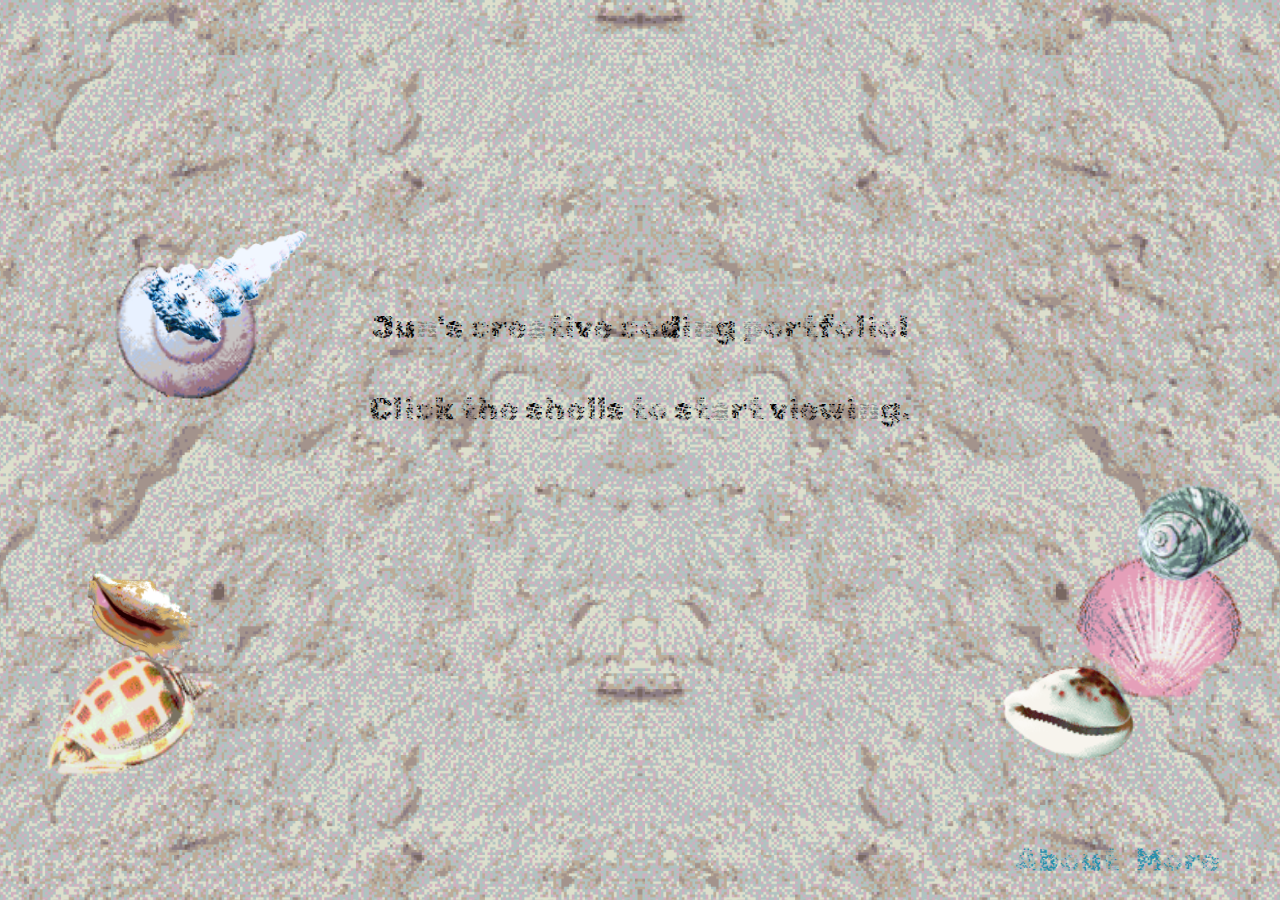
<file: index.html>
<!DOCTYPE html>
<html lang="en">
<head>
  <meta charset="UTF-8">
  <meta name="viewport" content="width=device-width, initial-scale=1.0">
  <title>Critical Computation Lab Portfolio</title>
  <link rel="stylesheet" href="styles.css"> 
  <link rel="preconnect" href="https://fonts.googleapis.com">
  <link rel="preconnect" href="https://fonts.gstatic.com" crossorigin>
  <link href="https://fonts.googleapis.com/css2?family=Rubik+Pixels&display=swap" rel="stylesheet">
</head>
<script src="index.js"></script>
<body>
  <div class="instruction">
    <table>
      <tr>
        <th><h1>Jun's creative coding portfolio!</h1></th>
        <th><h1>Click the shells to start viewing.</h1></th>
       
      </tr>
    </table>
    
    
  </div>
  <div class="aboutpage"><h1><a href="about.html" style="color:rgb(37, 143, 173)">About</a> <a href="more.html" style="color:rgb(37, 143, 173);margin: 10px;">More</a> </h1></div>

</body>
</html>
</file>
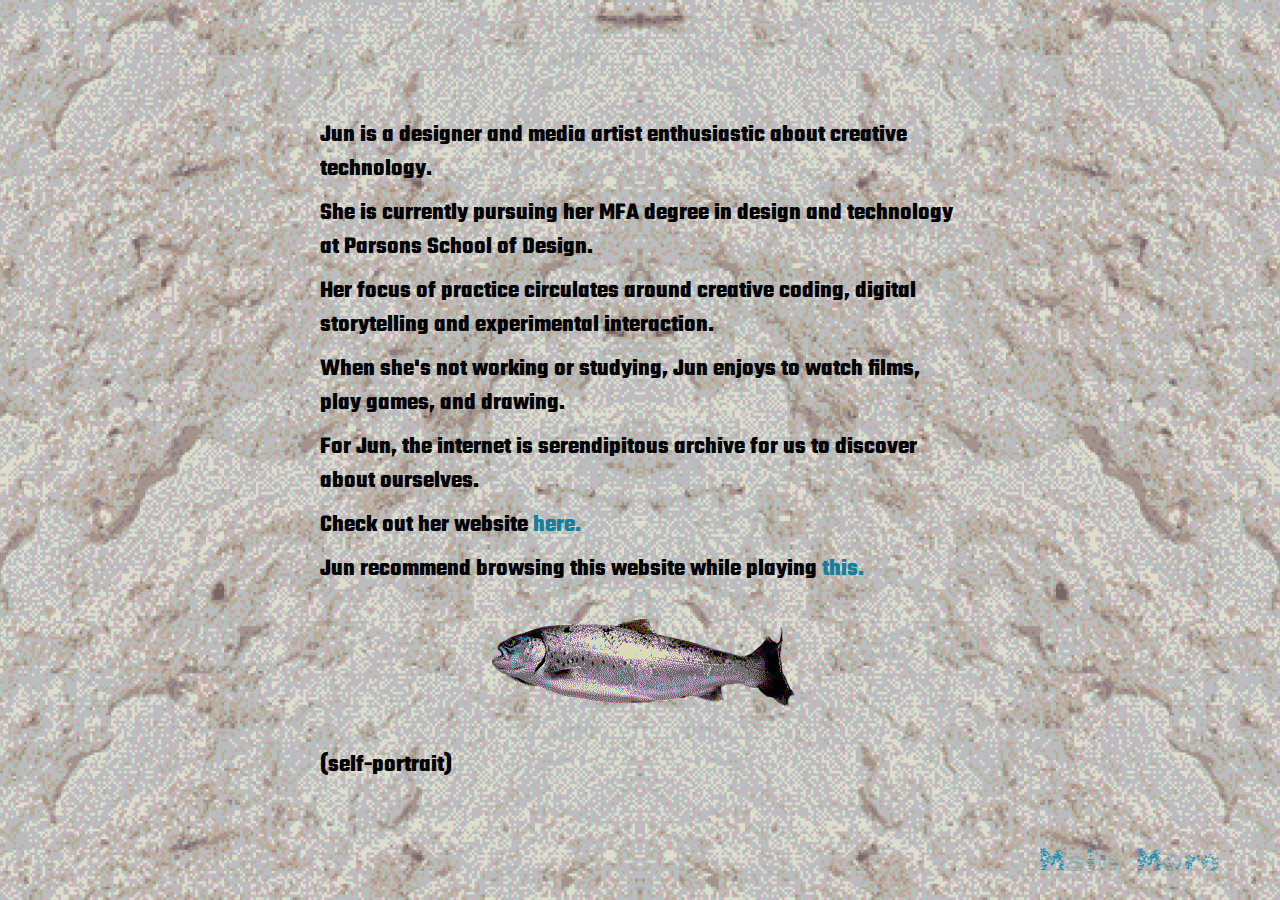
<file: about.html>
<!DOCTYPE html>
<html lang="en">
<head>
  <meta charset="UTF-8">
  <meta name="viewport" content="width=device-width, initial-scale=1.0">
  <title>About Page</title>
  <link rel="stylesheet" href="styles.css">
  <link rel="preconnect" href="https://fonts.googleapis.com">
  <link rel="preconnect" href="https://fonts.gstatic.com" crossorigin>
  <link href="https://fonts.googleapis.com/css2?family=Rubik+Pixels&display=swap" rel="stylesheet">
  <link rel="preconnect" href="https://fonts.googleapis.com">
<link rel="preconnect" href="https://fonts.gstatic.com" crossorigin>
<link href="https://fonts.googleapis.com/css2?family=Teko:wght@300..700&display=swap" rel="stylesheet">
</head>
<body>
  
  <div class=starfish2><image  src="images/starfish.png" > </image></div>
  <div class="aboutme">
    
      
       <h2>Jun is a designer and media artist enthusiastic about creative technology.</h2>
        <h2>She is currently pursuing her MFA degree in design and technology at Parsons School of Design.</h2>
        <h2>Her focus of practice circulates around creative coding, digital storytelling and experimental interaction.</h2>
        <h2>When she's not working or studying, Jun enjoys to watch films, play games, and drawing.</h2>
        <h2>For Jun, the internet is serendipitous archive for us to discover about ourselves. </h2>
        <h2>Check out her website <a href="https://junzhou.info/" style="color:rgb(23, 127, 156)">here.</a></h2>
        <h2>Jun recommend browsing this website while playing <a href="https://seapower.bandcamp.com/track/whirling-in-rags-8am" style="color:rgb(23, 127, 156)">this.</a></h2>
        <div class="fish"><image src="images/fish.png" ></image></div>
        <h2>(self-portrait)</h2>
        
        
    
    
  </div>
  <div class="aboutpage"><h1><a href="index.html" style="color:rgb(37, 143, 173)">Main</a> <a href="more.html" style="color:rgb(37, 143, 173);margin: 10px;">More</a> </h1></div>

 
</html>
</file>
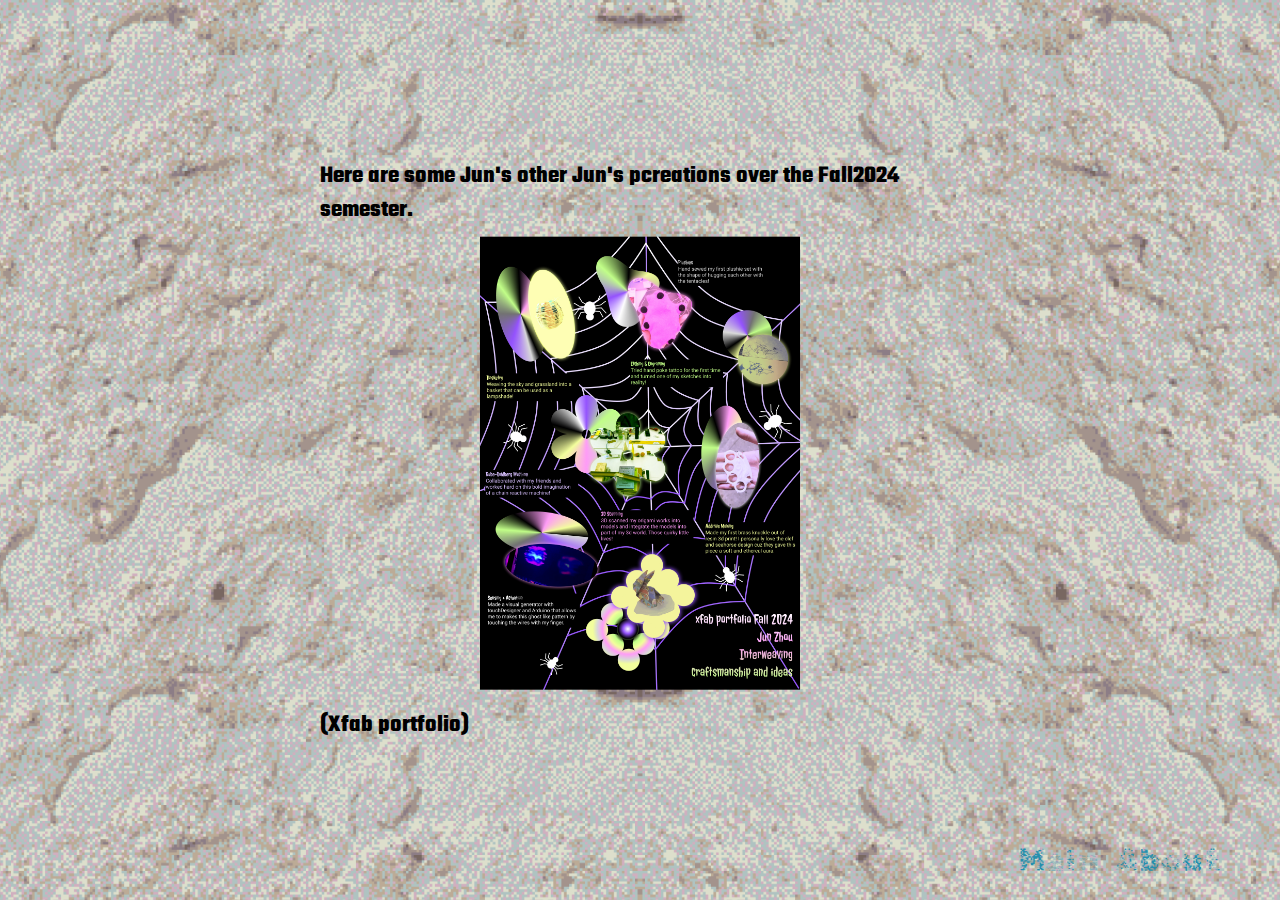
<file: more.html>
<!DOCTYPE html>
<html lang="en">
<head>
  <meta charset="UTF-8">
  <meta name="viewport" content="width=device-width, initial-scale=1.0">
  <title>About Page</title>
  <link rel="stylesheet" href="styles.css">
  <link rel="preconnect" href="https://fonts.googleapis.com">
  <link rel="preconnect" href="https://fonts.gstatic.com" crossorigin>
  <link href="https://fonts.googleapis.com/css2?family=Rubik+Pixels&display=swap" rel="stylesheet">
  <link rel="preconnect" href="https://fonts.googleapis.com">
<link rel="preconnect" href="https://fonts.gstatic.com" crossorigin>
<link href="https://fonts.googleapis.com/css2?family=Teko:wght@300..700&display=swap" rel="stylesheet">
</head>
<body>
  
  <div class=starfish2><image  src="images/starfish.png" > </image></div>
  <div class="aboutme">
    
      
       <h2>Here are some Jun's other Jun's pcreations over the Fall2024 semester.</h2>
       <div style="text-align: center;"><image  src="images/zine.jpg" style="width:50%;"> </image> </div>
       <h2>(Xfab portfolio)</h2>
        
        
        
    
    
  </div>
  <div class="aboutpage"><h1><a href="index.html" style="color:rgb(37, 143, 173)">Main</a> <a href="about.html" style="color:rgb(37, 143, 173);margin: 10px;;">About</a></h1></div>

 
</html>
</file>
<file: styles.css>
body {
    background-image: url('images/bg.png'); 
    background-size: cover; 
    background-repeat: no-repeat; 
    background-position: center; 
    background-attachment: fixed;
   }
   .rubik-pixels-regular {
    font-family: "Rubik Pixels", system-ui;
    font-weight: 400;
    font-style: normal;
  }
  a{
    text-decoration: none;
  
  }
  
   img{
    z-index:5;
   }
h1{
    font-family: "Rubik Pixels", system-ui;
    font-weight: 400;
    font-style: normal;
    color:black
}
   #sketch-window {
    position: fixed;
    top: 50%;
    left: 50%;
    transform: translate(-50%, -50%);
    
  
    z-index: 1000;
  
    display: flex;
    flex-direction: column; 
    align-items: center;    
    justify-content: center;
  

  }
.instruction{
    display:flex;
    flex-direction: column; 
    align-items: center;    
    justify-content: center;
    height:80vh; 
}
  .instruction table th {
    display: block;
 
    
  }
 .aboutpage{
 
    position: absolute;
  bottom: 0;                 
  width: 100%;              
  text-align: right; 
  right: 50px; 
 }
 
 
 .aboutme {
  z-index: 100;
  font-family: "Teko", sans-serif;
  font-optical-sizing: auto;
  font-weight: 300;
  font-style: normal;
  color:black;
   display:block;
    flex-direction: row; 
    text-align: left; 
    position: absolute; 
  top: 50%;          
  left: 50%;          
  transform: translate(-50%, -50%);
 
 
 }
 .aboutme h2{
  display: block;
  margin-block-end: 10px;
  margin-block-start: 10px;
 }
 .fish{

  text-align: center;
 }

#description{
  font-family: "Rubik Pixels", system-ui;
  font-optical-sizing: auto;
  font-style: normal;

  
 }

 

.starfish2{
	pointer-events: none;
}

 .starfish2 > * {
  /* Adjust animation duration to change the element’s speed */
    animation: fly 50s linear infinite;
    pointer-events: none !important;
    top: 0;
    left: 0;
    transform: translateX(-120%) translateY(-120%) rotateZ(0);
    position: fixed;
    animation-delay: 1s;
    z-index: 999999;
  }

 @keyframes fly {

	98.001%, 0% {
                display: block;
		transform: translateX(-200%) translateY(100vh) rotateZ(0deg)
	}

	15% {
		transform: translateX(100vw) translateY(-100%) rotateZ(180deg)
	}

	15.001%, 18% {
		transform: translateX(100vw) translateY(-30%) rotateZ(0deg)
	}

	40% {
		transform: translateX(-200%) translateY(3vh) rotateZ(-180deg)
	}

	40.001%, 43% {
		transform: translateX(-200%) translateY(-100%) rotateZ(-180deg)
	}

	65% {
		transform: translateX(100vw) translateY(50vh) rotateZ(0deg)
	}

	65.001%, 68% {
		transform: translateX(20vw) translateY(-200%) rotateZ(180deg)
	}

	95% {
		transform: translateX(10vw) translateY(100vh) rotateZ(0deg)
	}
}


 #seashell:hover{
  animation: shake 0.5s;
  animation-iteration-count: infinite;
 }

 @keyframes shake {
  0% { transform: translate(1px, 1px) rotate(0deg); }
  
  20% { transform: translate(-3px, 0px) rotate(1deg); }
  
  40% { transform: translate(1px, -1px) rotate(1deg); }
  
  60% { transform: translate(-3px, 1px) rotate(0deg); }
  
  80% { transform: translate(-1px, -1px) rotate(1deg); }
  
  100% { transform: translate(1px, -2px) rotate(-1deg); }
}
</file>
